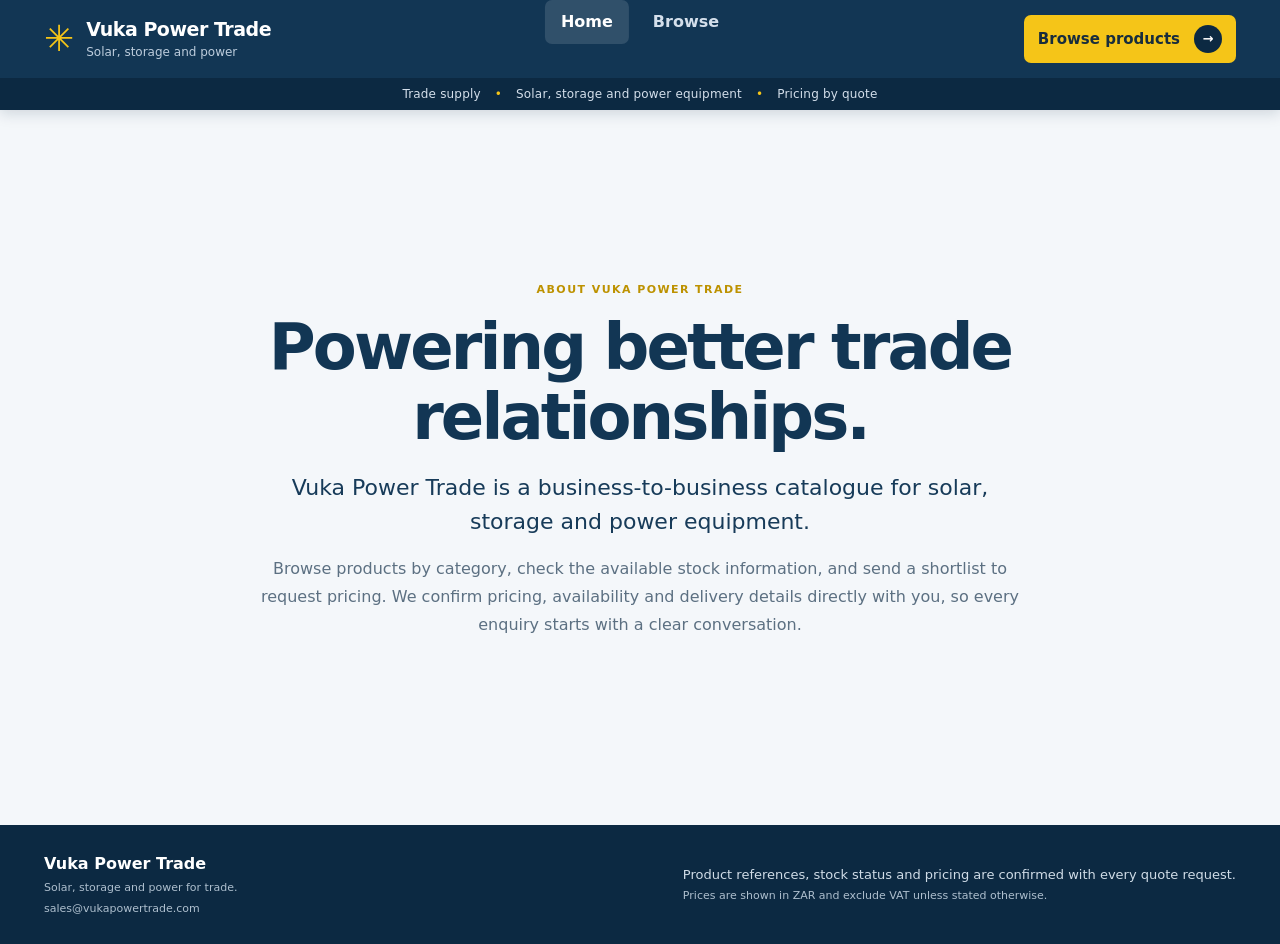
<file: index.html>
<!DOCTYPE html>
<html lang="en-ZA">
<head>
  <meta charset="UTF-8">
  <meta name="viewport" content="width=device-width, initial-scale=1">
  <meta name="theme-color" content="#123654">
  <meta name="description" content="Vuka Power Trade is a business-to-business catalogue for solar, storage and power equipment.">
  <title>About Vuka Power Trade</title>
  <link rel="stylesheet" href="styles.css">
</head>
<body>
  <header class="top">
    <div class="wrap bar">
      <a class="logo" href="index.html" aria-label="Vuka Power Trade home"><span class="logo-mark" aria-hidden="true">✳</span><span class="logo-copy"><strong>Vuka Power Trade</strong><small>Solar, storage and power</small></span></a>
      <nav class="main-nav" aria-label="Main navigation"><a href="index.html" class="nav-link active" aria-current="page">Home</a><a href="browse.html" class="nav-link">Browse</a></nav>
      <a class="btn quote-btn" href="browse.html">Browse products <span class="cart-count" aria-hidden="true">→</span></a>
    </div>
    <div class="strip">Trade supply <span>•</span> Solar, storage and power equipment <span>•</span> Pricing by quote</div>
  </header>
  <main class="wrap home-main">
    <section class="about-section home-about" id="about" aria-labelledby="aboutTitle">
      <div class="about-copy">
        <span class="eyebrow">ABOUT VUKA POWER TRADE</span>
        <h1 id="aboutTitle">Powering better trade relationships.</h1>
        <p class="about-lead">Vuka Power Trade is a business-to-business catalogue for solar, storage and power equipment.</p>
        <p class="about-detail">Browse products by category, check the available stock information, and send a shortlist to request pricing. We confirm pricing, availability and delivery details directly with you, so every enquiry starts with a clear conversation.</p>
      </div>
    </section>
  </main>
  <footer><div class="wrap footer-inner"><div class="footer-brand"><strong>Vuka Power Trade</strong><span>Solar, storage and power for trade.</span><a class="footer-email" href="mailto:sales@vukapowertrade.com">sales@vukapowertrade.com</a></div><div><p>Product references, stock status and pricing are confirmed with every quote request.</p><p class="footer-small">Prices are shown in ZAR and exclude VAT unless stated otherwise.</p></div></div></footer>
</body>
</html>
</file>
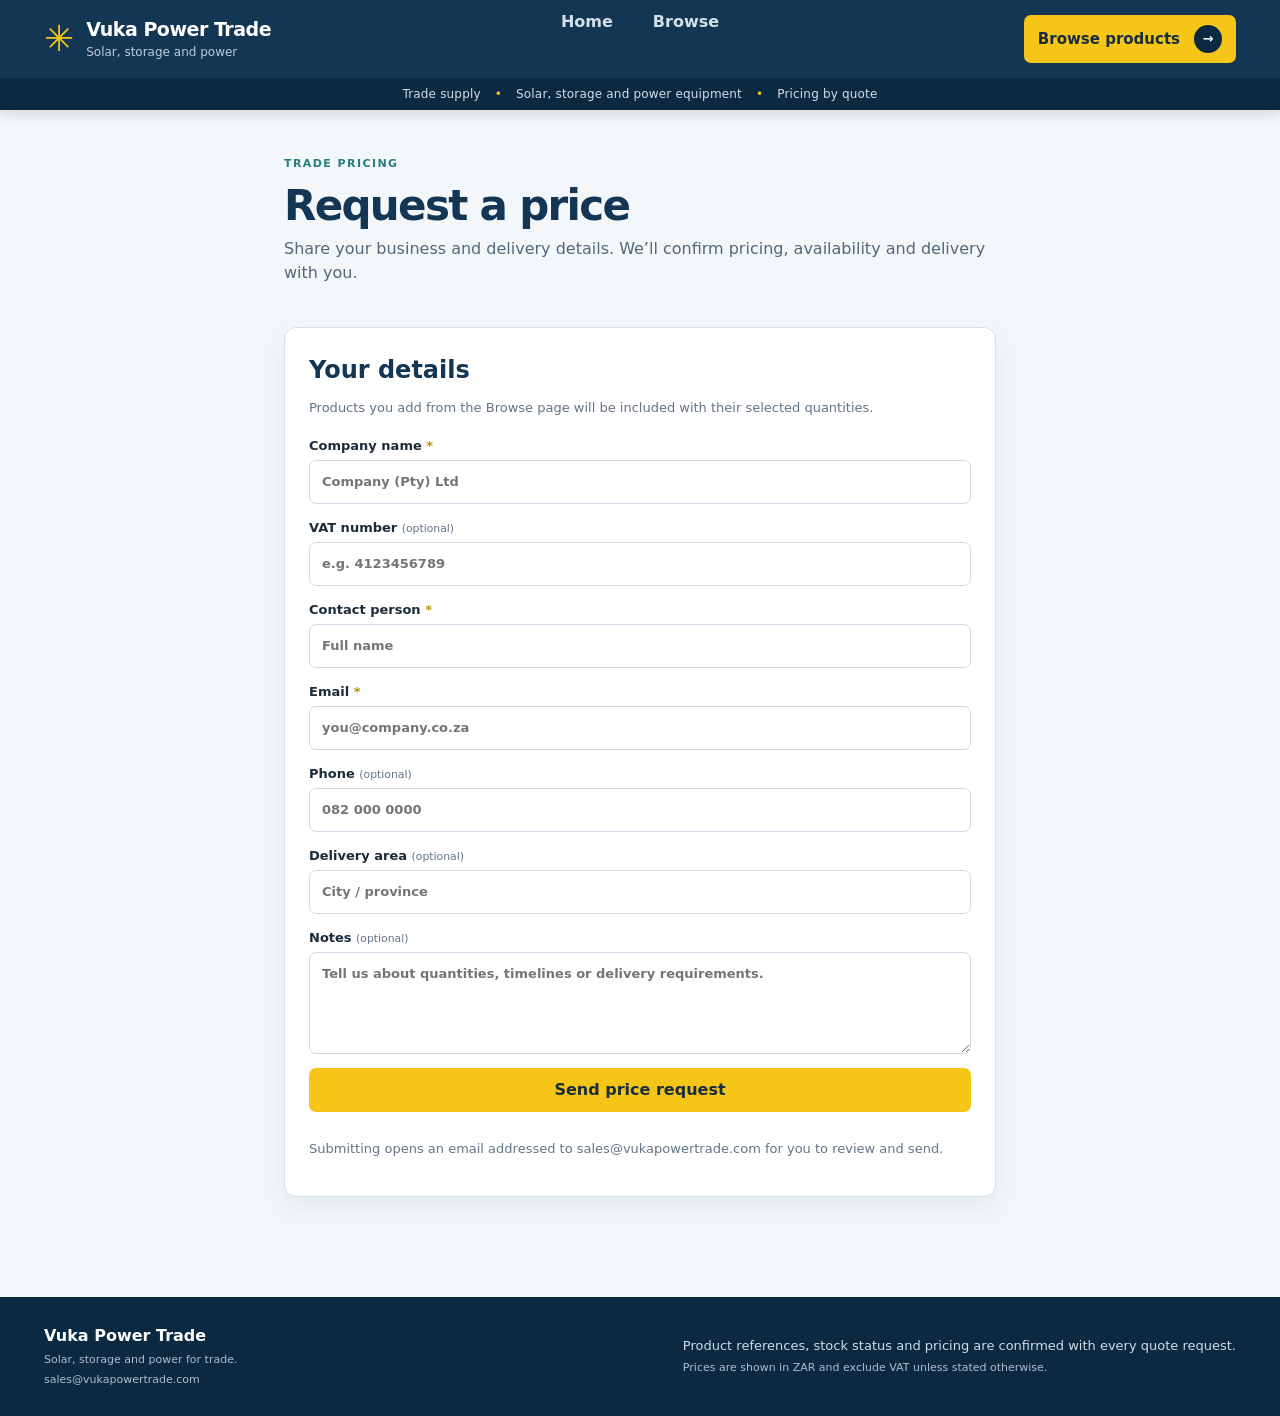
<file: request-price.html>
<!DOCTYPE html>
<html lang="en-ZA">
<head>
  <meta charset="UTF-8">
  <meta name="viewport" content="width=device-width, initial-scale=1">
  <meta name="theme-color" content="#123654">
  <meta name="description" content="Submit your business details and request trade pricing from Vuka Power Trade.">
  <title>Request Pricing | Vuka Power Trade</title>
  <link rel="stylesheet" href="styles.css">
</head>
<body>
  <header class="top">
    <div class="wrap bar">
      <a class="logo" href="index.html" aria-label="Vuka Power Trade home"><span class="logo-mark" aria-hidden="true">✳</span><span class="logo-copy"><strong>Vuka Power Trade</strong><small>Solar, storage and power</small></span></a>
      <nav class="main-nav" aria-label="Main navigation"><a href="index.html" class="nav-link">Home</a><a href="browse.html" class="nav-link">Browse</a></nav>
      <a class="btn quote-btn" href="browse.html">Browse products <span class="cart-count" aria-hidden="true">→</span></a>
    </div>
    <div class="strip">Trade supply <span>•</span> Solar, storage and power equipment <span>•</span> Pricing by quote</div>
  </header>
  <main class="wrap request-page">
    <section class="hero">
      <span class="eyebrow">TRADE PRICING</span>
      <h1>Request a price</h1>
      <p>Share your business and delivery details. We’ll confirm pricing, availability and delivery with you.</p>
    </section>
    <section class="request-card" aria-labelledby="requestTitle">
      <h2 id="requestTitle">Your details</h2>
      <p class="request-help">Products you add from the Browse page will be included with their selected quantities.</p>
      <form id="requestForm">
        <label><span class="field-label">Company name <b>*</b></span><input name="company" type="text" placeholder="Company (Pty) Ltd" autocomplete="organization" required></label>
        <label><span class="field-label">VAT number <small>(optional)</small></span><input name="vat" type="text" placeholder="e.g. 4123456789" autocomplete="off"></label>
        <label><span class="field-label">Contact person <b>*</b></span><input name="contact" type="text" placeholder="Full name" autocomplete="name" required></label>
        <label><span class="field-label">Email <b>*</b></span><input name="email" type="email" placeholder="you@company.co.za" autocomplete="email" required></label>
        <label><span class="field-label">Phone <small>(optional)</small></span><input name="phone" type="tel" placeholder="082 000 0000" autocomplete="tel"></label>
        <label><span class="field-label">Delivery area <small>(optional)</small></span><input name="deliveryArea" type="text" placeholder="City / province" autocomplete="address-level2"></label>
        <label><span class="field-label">Notes <small>(optional)</small></span><textarea name="notes" rows="4" placeholder="Tell us about quantities, timelines or delivery requirements."></textarea></label>
        <button class="btn" type="submit">Send price request</button>
        <p class="muted">Submitting opens an email addressed to sales@vukapowertrade.com for you to review and send.</p>
      </form>
    </section>
  </main>
  <footer><div class="wrap footer-inner"><div class="footer-brand"><strong>Vuka Power Trade</strong><span>Solar, storage and power for trade.</span><a class="footer-email" href="mailto:sales@vukapowertrade.com">sales@vukapowertrade.com</a></div><div><p>Product references, stock status and pricing are confirmed with every quote request.</p><p class="footer-small">Prices are shown in ZAR and exclude VAT unless stated otherwise.</p></div></div></footer>
  <script src="request-price.js"></script>
</body>
</html>
</file>
<file: styles.css>
:root{--navy:#123654;--navy-deep:#0c2942;--gold:#f5c518;--teal:#267d7d;--bg:#f4f7fa;--paper:#fff;--line:#d6e0e9;--text:#1b2b3a;--muted:#627487;--ok:#14795e;--warn:#a96600;--bad:#b33a3a;--shadow:0 10px 28px rgba(17,46,72,.07)}
*{box-sizing:border-box}html{scroll-behavior:smooth}body{margin:0;background:var(--bg);color:var(--text);font-family:Inter,ui-sans-serif,system-ui,-apple-system,"Segoe UI",Arial,sans-serif;line-height:1.5}button,input,select,textarea{font:inherit}button,a,select{ -webkit-tap-highlight-color:transparent}.wrap{max-width:1240px;margin:0 auto;padding:0 24px}
.top{background:var(--navy);color:#fff;position:sticky;top:0;z-index:10;box-shadow:0 3px 14px #0c29422b}.bar{min-height:78px;display:flex;align-items:center;gap:32px;position:relative}.logo{display:flex;align-items:center;gap:12px;color:#fff;text-decoration:none;min-width:290px}.logo-mark{color:var(--gold);font-size:36px;line-height:1}.logo-copy{display:grid;line-height:1.2}.logo-copy strong{font-size:19px;letter-spacing:-.025em}.logo-copy small{margin-top:4px;color:#bdcddd;font-size:12px}.main-nav{display:flex;gap:8px;align-self:stretch;align-items:center;position:absolute;left:50%;transform:translateX(-50%)}.nav-link{padding:10px 16px;border-radius:7px;color:#d4dfeb;text-decoration:none;font-weight:600}.nav-link:hover,.nav-link.active{background:#ffffff21;color:#fff}.quote-btn{margin-left:auto;display:flex;align-items:center;gap:14px;background:var(--gold);color:#142b3e;padding:11px 16px;font-size:15px}.cart-count{display:grid;place-items:center;width:28px;height:28px;border-radius:50%;background:var(--navy-deep);color:#fff;font-size:13px}.strip{padding:7px 16px;background:var(--navy-deep);text-align:center;color:#d4dfeb;font-size:12px;letter-spacing:.015em}.strip span{margin:0 10px;color:var(--gold)}
.hero{padding:40px 0 22px}.eyebrow{font-size:11px;font-weight:750;letter-spacing:.13em;color:var(--teal)}.hero h1{margin:8px 0;color:var(--navy);font-size:clamp(30px,4vw,42px);line-height:1.12;letter-spacing:-.04em}.hero>p{max-width:760px;margin:0;color:#53677a;font-size:16px}.trust-points{display:flex;gap:28px;flex-wrap:wrap;margin-top:24px;padding-top:17px;border-top:1px solid var(--line)}.trust-points span{color:#41586b;font-size:13px;font-weight:550}.trust-points b{color:var(--teal);margin-right:7px;font-size:11px;letter-spacing:.05em}
.about-section{display:grid;grid-template-columns:1fr 1fr;gap:clamp(34px,6vw,78px);align-items:center;padding:36px 0 43px;border-bottom:1px solid var(--line)}.about-copy .eyebrow{color:#bd9200}.about-copy h1{max-width:600px;margin:12px 0 18px;color:var(--navy);font-size:clamp(34px,4.2vw,48px);line-height:1.1;letter-spacing:-.045em}.about-lead{max-width:540px;margin:0 0 16px;color:#173b59;font-size:20px;line-height:1.55}.about-detail{max-width:560px;margin:0;color:#5c7082;font-size:15px;line-height:1.75}.about-link{display:inline-flex;align-items:center;gap:13px;margin-top:23px;color:var(--navy);font-weight:750;text-decoration:none}.about-link span{font-size:23px;transition:transform .16s}.about-link:hover span{transform:translateX(4px)}.about-tiles{display:grid;grid-template-columns:1fr 1fr;gap:14px}.about-tile{aspect-ratio:1.08;display:flex;flex-direction:column;align-items:center;justify-content:center;gap:10px;border-radius:11px;text-align:center;padding:18px;box-shadow:0 8px 22px #183e5d12}.tile-navy{background:var(--navy);color:#fff}.tile-gold{background:var(--gold);color:var(--navy)}.tile-icon{font-size:42px;line-height:1}.about-tile strong{font-size:16px;letter-spacing:-.015em}
.home-main{min-height:calc(100vh - 205px);display:flex;align-items:center}.home-about{display:block;width:min(100%,900px);margin-inline:auto;padding:70px 0;border:0}.home-about .about-copy h1{max-width:780px;font-size:clamp(42px,6vw,64px)}.home-about .about-lead{max-width:760px;font-size:22px}.home-about .about-detail{max-width:760px;font-size:16px}.home-about .trust-points{margin-top:34px}
.home-about .about-copy{text-align:center;margin:0 auto}.home-about .about-copy h1,.home-about .about-lead,.home-about .about-detail{margin-left:auto;margin-right:auto}.home-about .trust-points{justify-content:center}.filter-toggle #filterChevron{display:none}
.browse-filters{display:grid;gap:14px;margin:4px 0 20px}.search-wrap{display:flex;align-items:center;gap:10px;padding:0 15px;background:#fff;border:1px solid #cbd8e4;border-radius:9px;box-shadow:0 2px 6px #173b5908}.search-wrap:focus-within{border-color:var(--teal);box-shadow:0 0 0 3px #267d7d20}.search-icon{color:#60758a;font-size:25px}.browse-filters #search{width:100%;min-width:0;padding:16px 2px;border:0;outline:0;background:transparent;color:var(--text);font-size:16px}.browse-filters #search::placeholder{color:#8798a9}.category-chips,.stock-chips{display:flex;gap:10px;overflow-x:auto;padding:2px 0 5px;scrollbar-width:thin}.category-chip,.stock-chip{flex:none;border:1px solid #cedae5;border-radius:999px;background:#fff;color:var(--navy);padding:10px 16px;font-size:14px;font-weight:550;cursor:pointer;transition:background .16s,border-color .16s,transform .16s}.category-chip:hover,.stock-chip:hover{border-color:#8ea4b7;transform:translateY(-1px)}.category-chip.selected,.stock-chip.selected{background:var(--navy);color:#fff;border-color:var(--navy)}.category-chip span{display:inline-block;background:#eaf0f5;color:#536b80;border-radius:99px;padding:1px 7px;margin-left:6px;font-size:11px}.category-chip.selected span{background:#fff;color:var(--navy)}.filter-toggle{width:100%;display:flex;justify-content:center;align-items:center;gap:12px;background:#fff;border:1px solid #cfdae6;border-radius:8px;color:var(--navy);padding:12px;font-weight:600;cursor:pointer}.filter-toggle:hover{background:#fafdff}.filter-panel{background:#fff;border:1px solid #cfdae6;border-radius:9px;padding:19px 16px;box-shadow:0 3px 12px #183e5d08}.filter-panel[hidden]{display:none}.filter-label{display:block;text-transform:uppercase;color:#52677b;font-size:11px;font-weight:700;letter-spacing:.08em;margin-bottom:8px}.filter-panel select{width:100%;padding:11px 12px;border:1px solid #cfdae6;border-radius:7px;background:#fff;color:var(--navy)}.stock-label{margin-top:21px}.stock-chip{padding:10px 15px}.dot{width:9px;height:9px;display:inline-block;margin-right:8px;border-radius:50%;background:currentColor}.dot.green{color:#13ad7f}.dot.amber{color:#e89a0b}.dot.red{color:#e25353}.limited-chip:not(.selected){color:var(--warn);border-color:#f0d38e}.low-chip:not(.selected){color:var(--bad);border-color:#f0c5c5}.stock-chip[data-stock="in"]:not(.selected){color:var(--ok)}.clear-filters{margin-top:17px;padding:5px 0;background:none;border:0;color:var(--navy);font-size:13px;font-weight:600;cursor:pointer}.results-line{display:flex;justify-content:space-between;gap:12px;align-items:center}.muted{color:var(--muted);font-size:13px}.results-note{color:#7b8b99;font-size:12px}
.grid{display:grid;grid-template-columns:repeat(auto-fill,minmax(235px,1fr));gap:18px;margin:0 0 52px}.card{min-width:0;background:var(--paper);border:1px solid var(--line);border-radius:11px;overflow:hidden;display:flex;flex-direction:column;transition:transform .18s,box-shadow .18s,border-color .18s}.card:hover{transform:translateY(-3px);box-shadow:var(--shadow);border-color:#bdcbd8}.card img{display:block;width:100%;aspect-ratio:4/3;object-fit:cover;background:#edf2f6;cursor:pointer}.card .body{padding:15px;display:flex;flex-direction:column;align-items:flex-start;gap:7px;flex:1}.sku{font-size:11px;color:#718294;letter-spacing:.035em}.cat{font-size:11px;color:var(--teal);font-weight:750;text-transform:uppercase;letter-spacing:.07em}.name{font-size:15px;line-height:1.4;font-weight:650;color:#1c3347;cursor:pointer;min-height:42px}.price{font-size:19px;font-weight:750;color:var(--navy);margin-top:4px}.price small{display:block;font-size:11px;font-weight:450;color:var(--muted);margin-top:1px}.badge{display:inline-flex;font-size:11px;padding:4px 9px;border-radius:99px;font-weight:650;width:fit-content;margin:3px 0 8px}.in{background:#e5f4ee;color:var(--ok)}.limited{background:#fff4dc;color:var(--warn)}.low{background:#fff0ee;color:var(--bad)}.out{background:#fff0ee;color:var(--bad)}.req{background:#eaf0f5;color:#486174}
.btn{border:0;border-radius:7px;padding:10px 14px;font-weight:700;cursor:pointer;background:var(--gold);color:#182d3d;text-decoration:none;text-align:center}.btn:hover{filter:brightness(.96)}.btn:active{transform:translateY(1px)}.btn.dark{background:var(--gold)}.btn.ghost{background:#fff;border:1px solid var(--navy);color:var(--navy)}.card .btn{width:100%;margin-top:auto}.form-link{display:inline-block;margin-top:14px}
.empty-state{display:grid;justify-items:center;gap:7px;padding:52px 18px;margin:0 0 50px;background:#fff;border:1px solid var(--line);border-radius:10px;color:var(--muted);text-align:center}.empty-state strong{color:var(--navy);font-size:18px}.empty-state a{color:var(--teal);font-weight:650}
dialog{border:0;border-radius:12px;padding:0;max-width:760px;width:94%;box-shadow:0 20px 60px #0006;color:var(--text)}dialog::backdrop{background:#0b2035a8}.dlg{padding:24px;position:relative}.dlg h2{color:var(--navy)}.close{position:absolute;right:12px;top:8px;background:none;border:0;color:var(--navy);font-size:26px;cursor:pointer}.detail{display:grid;grid-template-columns:1fr 1fr;gap:22px;align-items:start}.detail img{width:100%;border-radius:8px}.note{background:#fff8e6;border:1px solid #f1d9a0;padding:10px;border-radius:6px;font-size:13px}table{width:100%;border-collapse:collapse}td,th{padding:9px;border-bottom:1px solid var(--line);text-align:left;font-size:13px}td input[type=number]{width:70px}form{display:grid;gap:12px;margin-top:14px}form .row{display:grid;grid-template-columns:1fr 1fr;gap:10px}label{font-size:13px;display:grid;gap:5px;font-weight:600}.chk{display:flex;gap:6px;align-items:center}
.request-page{max-width:760px;padding-bottom:40px}.request-card{background:#fff;border:1px solid var(--line);border-radius:12px;padding:24px;margin:20px 0 40px;box-shadow:var(--shadow)}.request-card h2{margin:0 0 10px;color:var(--navy)}.request-help{margin:0 0 18px;color:var(--muted);font-size:13px}.request-card form{gap:14px}.request-card form input,.request-card form textarea{width:100%;padding:11px 12px;border:1px solid #cfdae6;border-radius:7px;background:#fff;color:var(--text)}.request-card form textarea{resize:vertical}.request-card .field-label{display:block;color:var(--text)}.request-card .field-label b{color:#bd9200}.request-card .field-label small{color:var(--muted);font-weight:400}
footer{background:var(--navy-deep);color:#d0dce7;padding:27px 0;margin-top:20px;font-size:13px}.footer-inner{display:flex;justify-content:space-between;gap:28px;align-items:center}.footer-inner p{margin:4px 0}.footer-brand{display:grid;gap:4px;flex:none}.footer-brand strong{font-size:16px;color:#fff}.footer-brand span,.footer-small{font-size:11px;color:#aebfce}.footer-email{font-size:11px;color:#aebfce;text-decoration:none}.footer-email:hover{text-decoration:underline;color:#fff}
.grid{gap:20px;align-items:stretch}.card{border-radius:14px;background:linear-gradient(180deg,#fff 0%,#fcfdff 100%);box-shadow:0 3px 12px rgba(17,46,72,.045);transition:transform .2s ease,box-shadow .2s ease,border-color .2s ease}.card:hover{transform:translateY(-5px);box-shadow:0 14px 28px rgba(17,46,72,.12);border-color:#b8cbd9}.card:focus-within{border-color:var(--teal);box-shadow:0 0 0 3px #267d7d20,0 10px 24px rgba(17,46,72,.08)}.card>div:first-child{overflow:hidden;background:linear-gradient(145deg,#edf4f7,#f7f9fb)}.card img{transition:transform .35s ease}.card:hover img{transform:scale(1.035)}.card .body{padding:17px;gap:9px}.card .cat{padding:4px 8px;border-radius:99px;background:#eaf4f3;color:#267d7d;font-size:10px;letter-spacing:.08em}.card .name{min-height:4.2em;font-size:15px;line-height:1.4;font-weight:700;display:-webkit-box;-webkit-box-orient:vertical;-webkit-line-clamp:3;overflow:hidden}.card .sku{padding:3px 7px;border-radius:5px;background:#f1f5f8;color:#667b8c;font-size:10px}.card .price{margin-top:2px;font-size:20px;letter-spacing:-.02em}.card .price small{font-size:11px;letter-spacing:0}.card .badge{margin:1px 0 5px;padding:5px 10px;font-size:10px;letter-spacing:.01em}.card .btn{min-height:42px;margin-top:auto;border-radius:8px;box-shadow:0 3px 8px #f5c51833;transition:transform .16s,filter .16s,box-shadow .16s}.card .btn:hover{filter:brightness(.97);box-shadow:0 5px 12px #f5c51855}
button:focus-visible,a:focus-visible,select:focus-visible,input:focus-visible,textarea:focus-visible{outline:3px solid #267d7d80;outline-offset:2px}
@media(max-width:760px){.wrap{padding:0 16px}.bar{min-height:70px;gap:10px;flex-wrap:wrap;padding-top:9px;padding-bottom:9px}.logo{min-width:0}.logo-mark{font-size:30px}.logo-copy strong{font-size:16px}.logo-copy small{font-size:10px}.main-nav{order:3;position:static;transform:none;display:flex;width:100%;justify-content:center;gap:3px;margin-top:-3px}.nav-link{padding:7px 13px;font-size:12px}.quote-btn{padding:8px 10px;font-size:12px;gap:7px}.cart-count{width:24px;height:24px}.about-section{grid-template-columns:1fr;gap:26px;padding:27px 0 30px}.about-copy h1{font-size:36px}.about-lead{font-size:18px}.about-detail{font-size:14px}.about-tiles{gap:10px}.about-tile{aspect-ratio:1.25}.tile-icon{font-size:34px}.about-tile strong{font-size:14px}.hero{padding:29px 0 18px}.hero>p{font-size:14px}.trust-points{gap:8px 18px;margin-top:18px}.trust-points span{font-size:11px}.grid{grid-template-columns:repeat(auto-fill,minmax(165px,1fr));gap:11px}.card .body{padding:11px}.name{font-size:14px}.price{font-size:17px}.results-note{display:none}.footer-inner{align-items:flex-start;flex-direction:column;gap:12px}}
@media(max-width:420px){.logo-mark{font-size:25px}.logo-copy strong{font-size:13px}.logo-copy small{display:none}.quote-btn{font-size:11px;padding:7px 8px}.strip{font-size:10px}.strip span{margin:0 4px}.stock-chips{gap:7px}.stock-chip{padding:9px 11px;font-size:12px}.category-chip{padding:9px 12px;font-size:12px}.detail{grid-template-columns:1fr}form .row{grid-template-columns:1fr}}
@media(max-width:420px){.logo-copy small{display:none}.strip{font-size:10px}.strip span{margin:0 4px}.stock-chips{gap:7px}.stock-chip{padding:9px 11px;font-size:12px}.category-chip{padding:9px 12px;font-size:12px}.detail{grid-template-columns:1fr}form .row{grid-template-columns:1fr}}
@media(max-width:760px){.grid{gap:13px}.card .body{padding:12px}.card .name{font-size:14px}}
.model-label{display:block;margin-bottom:3px}.product-specs{display:flex;flex-wrap:wrap;align-items:flex-start;gap:5px;min-height:25px}.product-specs span{padding:4px 7px;border:1px solid #dce8eb;border-radius:5px;background:#f5f9f9;color:#286b70;font-size:10px;font-weight:650}.product-specs .specs-pending{padding:4px 0;border:0;background:transparent;color:#8796a4;font-weight:450}.card .btn{margin-top:2px}
@media(prefers-reduced-motion:reduce){*,*::before,*::after{scroll-behavior:auto!important;transition:none!important}}
</file>
